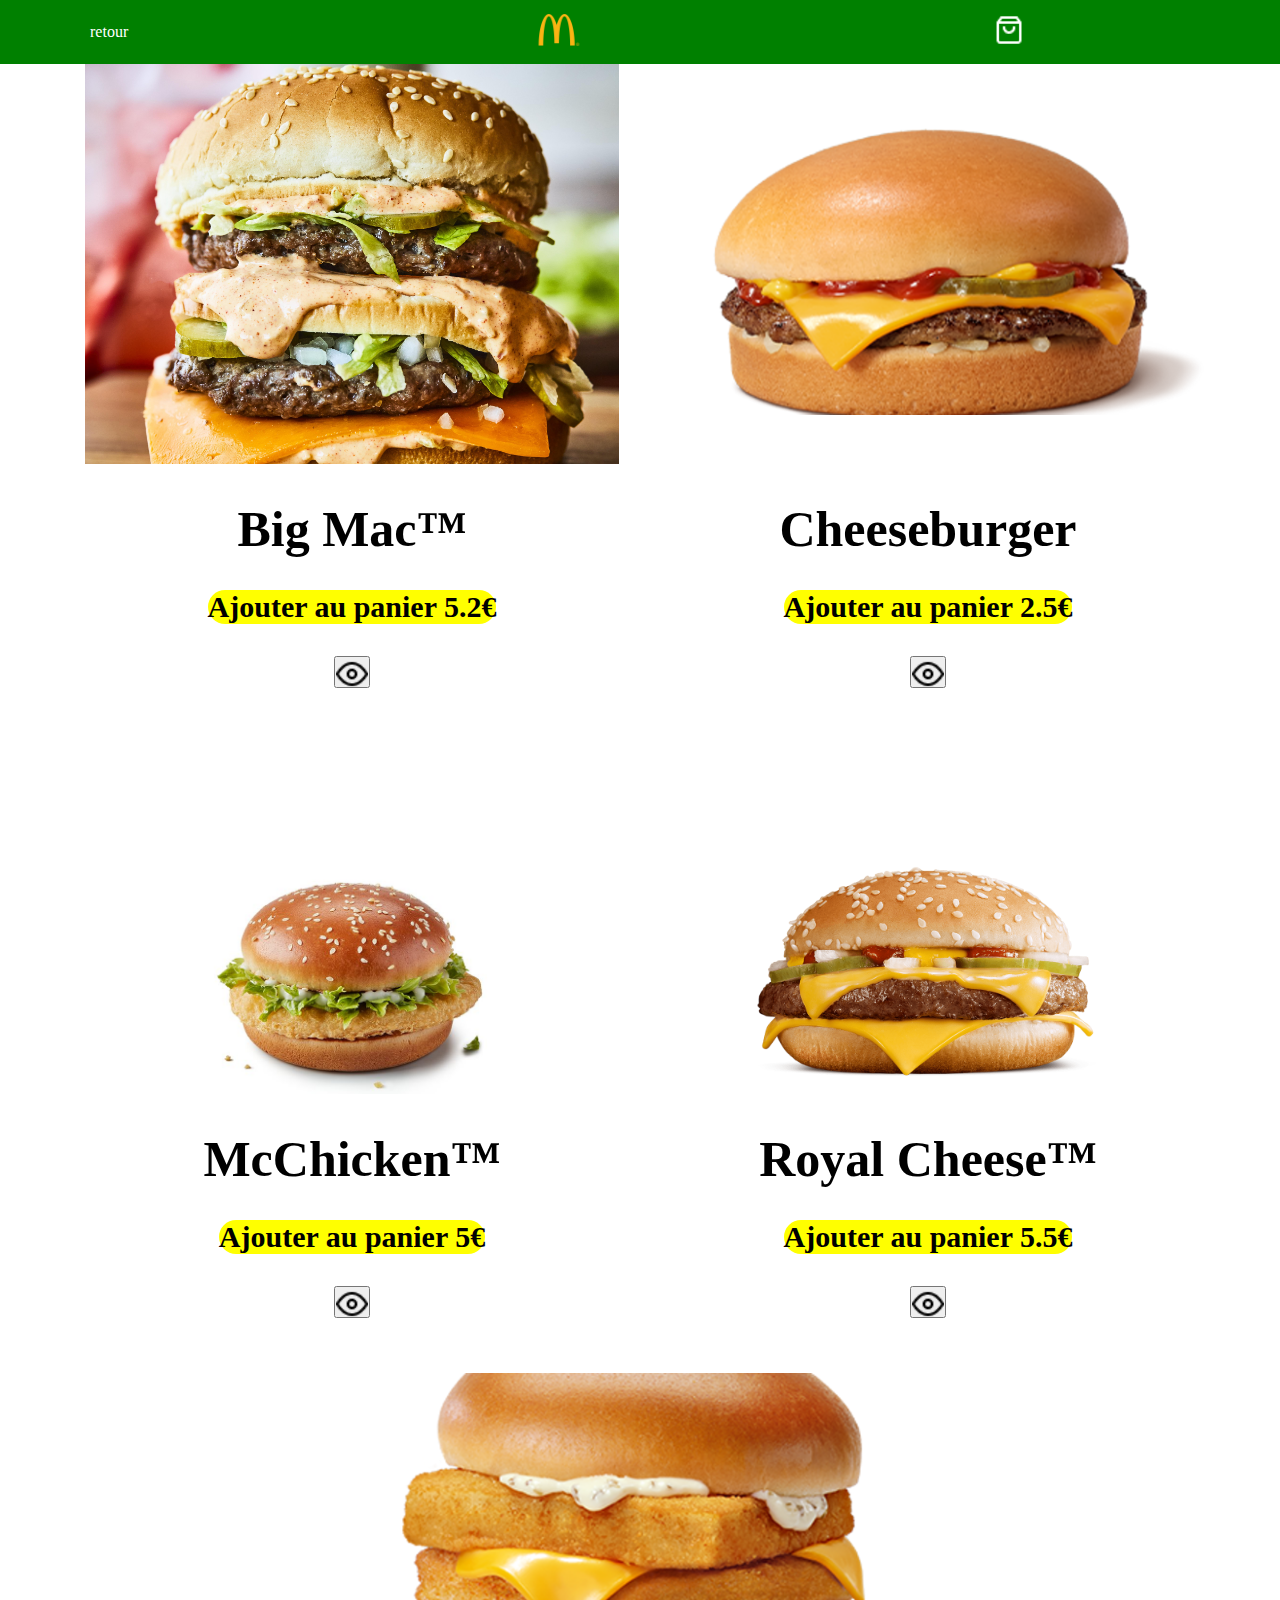
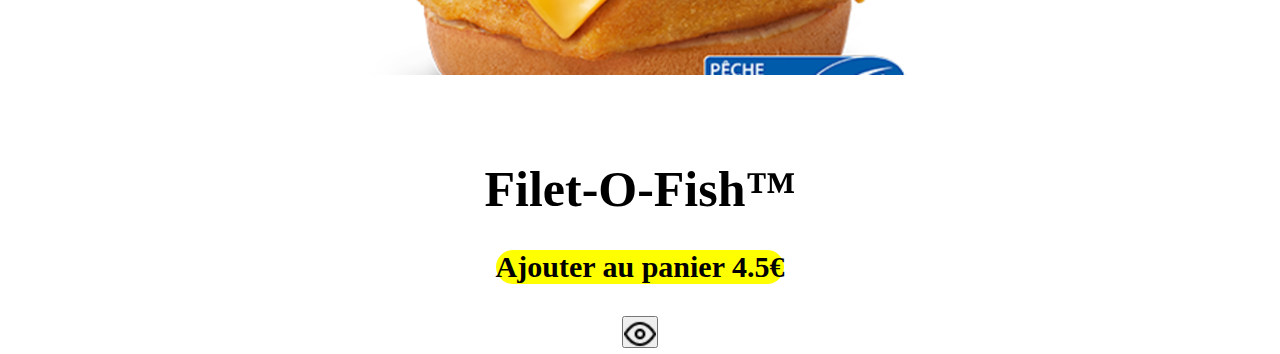
<file: pages/burgers.html>
<!DOCTYPE html>
<html lang="en">
<head>
    <meta charset="UTF-8">
    <meta name="viewport" content="width=device-width, initial-scale=1.0">
    <link rel="stylesheet" href="../assets/css/burger.css">
    <title>burgers</title>
</head>
<body>
    <header>
        <div class="container">
            <div class="rowhead">

                <div class="columnheader1">
                    <a href="../index.html">retour</a>
                </div>
                <div class="columheader2">
                    <a href="../index.html">
                        <img src="../assets/images/logo.png" alt="logo">
                    </a>
                </div>
                <div class="columheader3">
                    <a href="#">
                        <img src="../assets/icon/shopping-bag.png" alt="panier" class="panier">
                    </a>
                </div>
            </div>
        </div>
    </header>
    <main>
        <section class="cards>">
            <div id="burgersListe"></div>
        </section>
        <section>
            <div class="modal hidden" id="modalProduct"> <!-- class hidden avec display:none; -->
                <div class="product">
                    <div class="image-product" id="imageProduct">
                    </div>
                    <div class="secondary-btn">
                        <button id="backBtn">Retour</button> <!-- a placer en haut à droite de la modal // re-applique la class hidden -->
                    </div>
                </div>
                <div class="details">
                    <div class="name-product" id="nameProduct"></div>
                    <div class="description-product" id="descriptionProduct"></div>
                    <div class="calorie-product" id="calorieProduct"></div>
                </div>
            </div>
        </section>
    </main>    
</body>
<script src="../script-burgers.js"></script>
</html>
</file>
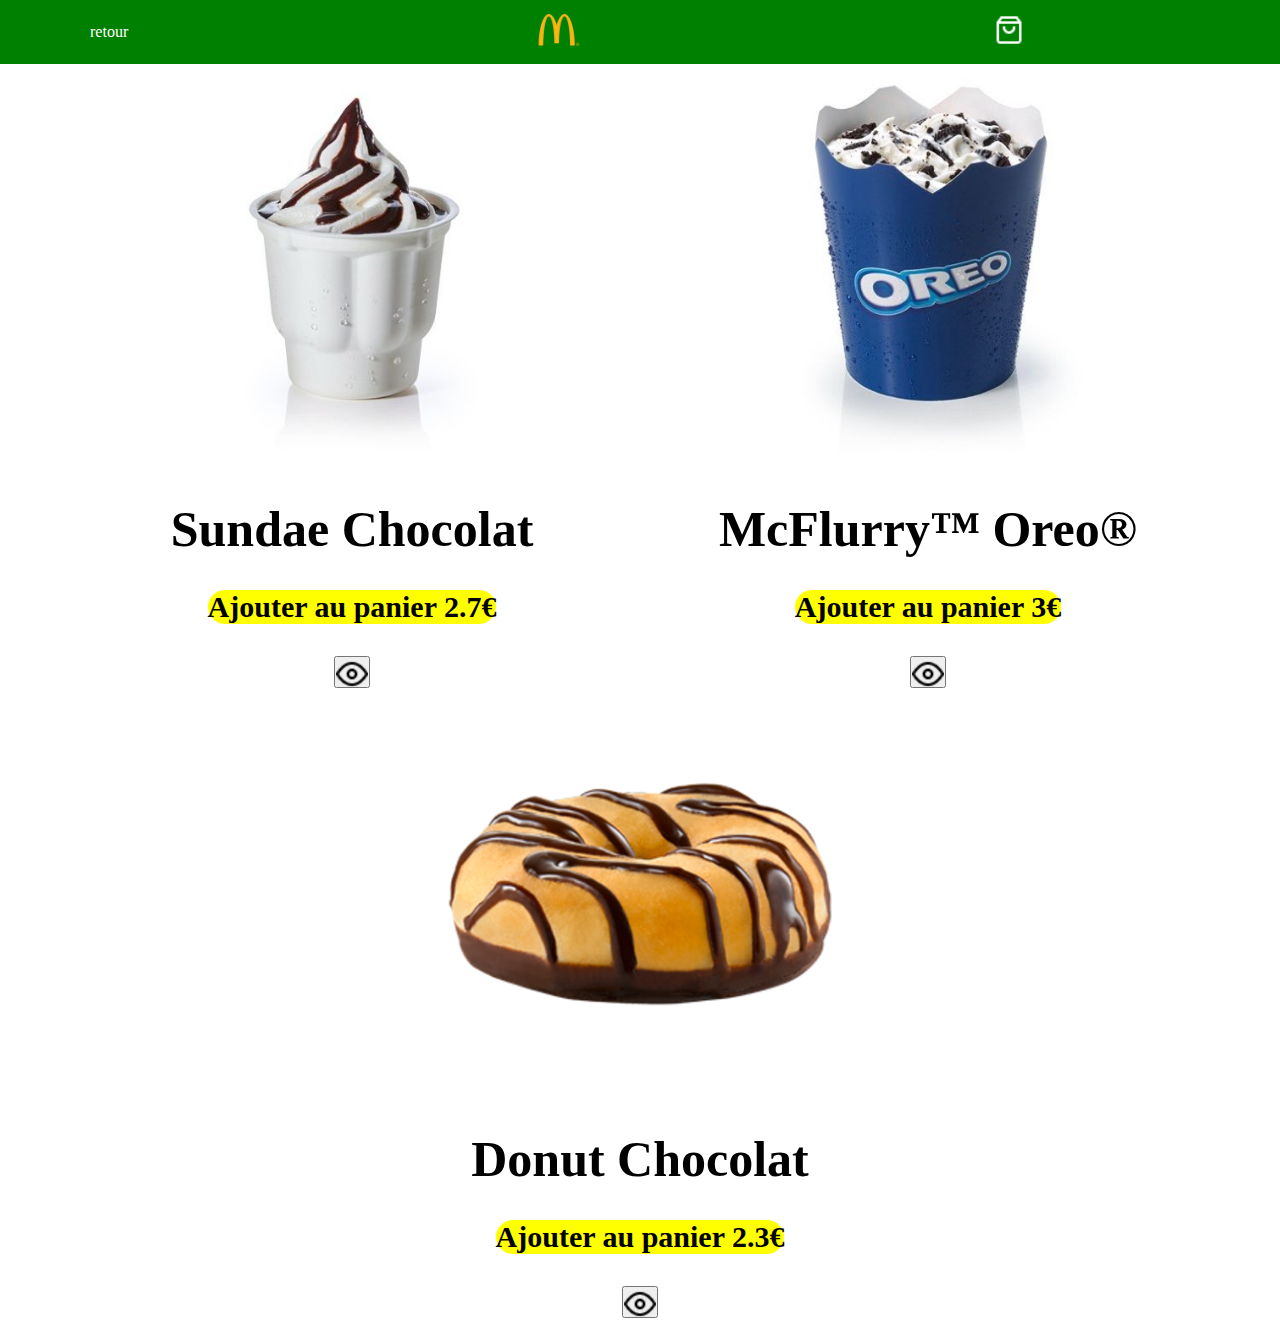
<file: pages/desserts.html>
<!DOCTYPE html>
<html lang="en">
<head>
    <meta charset="UTF-8">
    <meta name="viewport" content="width=device-width, initial-scale=1.0">
    <link rel="stylesheet" href="../assets/css/burger.css">
    <title>Desserts</title>
</head>
<body>
    <header>
        <div class="container">
            <div class="rowhead">

                <div class="columnheader1">
                    <a href="../index.html">retour</a>
                </div>
                <div class="columheader2">
                    <a href="../index.html">
                        <img src="../assets/images/logo.png" alt="logo">
                    </a>
                </div>
                <div class="columheader3">
                    <a href="#">
                        <img src="../assets/icon/shopping-bag.png" alt="panier" class="panier">
                    </a>
                </div>
            </div>
        </div>
    </header>
    <main>
        <section class="cards>">
            <div id="dessertsListe"></div>
        </section>
        <section>
            <div class="modal hidden" id="modalProduct"> <!-- class hidden avec display:none; -->
                <div class="product">
                    <div class="image-product" id="imageProduct">
                    </div>
                    <div class="secondary-btn">
                        <button id="backBtn">Retour</button> <!-- a placer en haut à droite de la modal // re-applique la class hidden -->
                    </div>
                </div>
                <div class="details">
                    <div class="name-product" id="nameProduct"></div>
                    <div class="description-product" id="descriptionProduct"></div>
                    <div class="calorie-product" id="calorieProduct"></div>
                </div>
            </div>
        </section>
    </main>    
</body>
<script src="../script-desserts.js"></script>
</html>
</file>
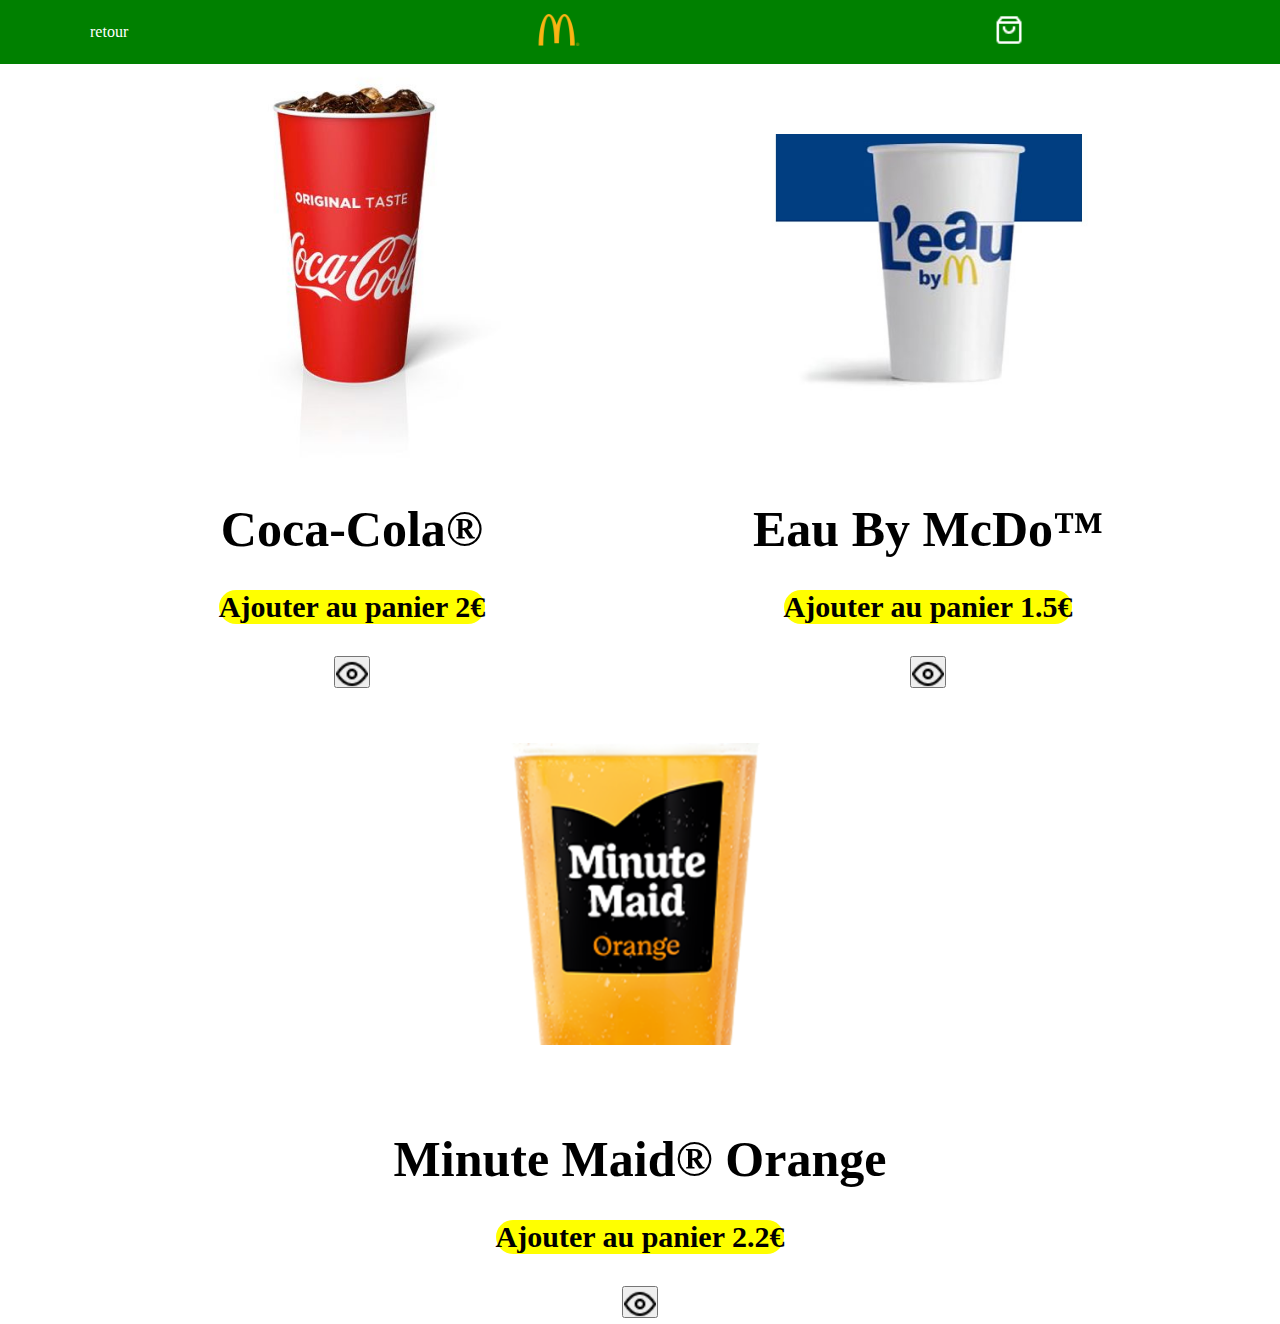
<file: pages/drinks.html>
<!DOCTYPE html>
<html lang="en">
<head>
    <meta charset="UTF-8">
    <meta name="viewport" content="width=device-width, initial-scale=1.0">
    <link rel="stylesheet" href="../assets/css/burger.css">
    <title>Drinks</title>
</head>
<body>
    <header>
        <div class="container">
            <div class="rowhead">

                <div class="columnheader1">
                    <a href="../index.html">retour</a>
                </div>
                <div class="columheader2">
                    <a href="../index.html">
                        <img src="../assets/images/logo.png" alt="logo">
                    </a>
                </div>
                <div class="columheader3">
                    <a href="#">
                        <img src="../assets/icon/shopping-bag.png" alt="panier" class="panier">
                    </a>
                </div>
            </div>
        </div>
    </header>
    <main>
        <section class="cards>">
            <div id="drinksListe"></div>
        </section>
        <section>
            <div class="modal hidden" id="modalProduct"> <!-- class hidden avec display:none; -->
                <div class="product">
                    <div class="image-product" id="imageProduct">
                    </div>
                    <div class="secondary-btn">
                        <button id="backBtn">Retour</button> <!-- a placer en haut à droite de la modal // re-applique la class hidden -->
                    </div>
                </div>
                <div class="details">
                    <div class="name-product" id="nameProduct"></div>
                    <div class="description-product" id="descriptionProduct"></div>
                    <div class="calorie-product" id="calorieProduct"></div>
                </div>
            </div>
        </section>
    </main>    
</body>
<script src="../script-drinks.js"></script>
</html>
</file>
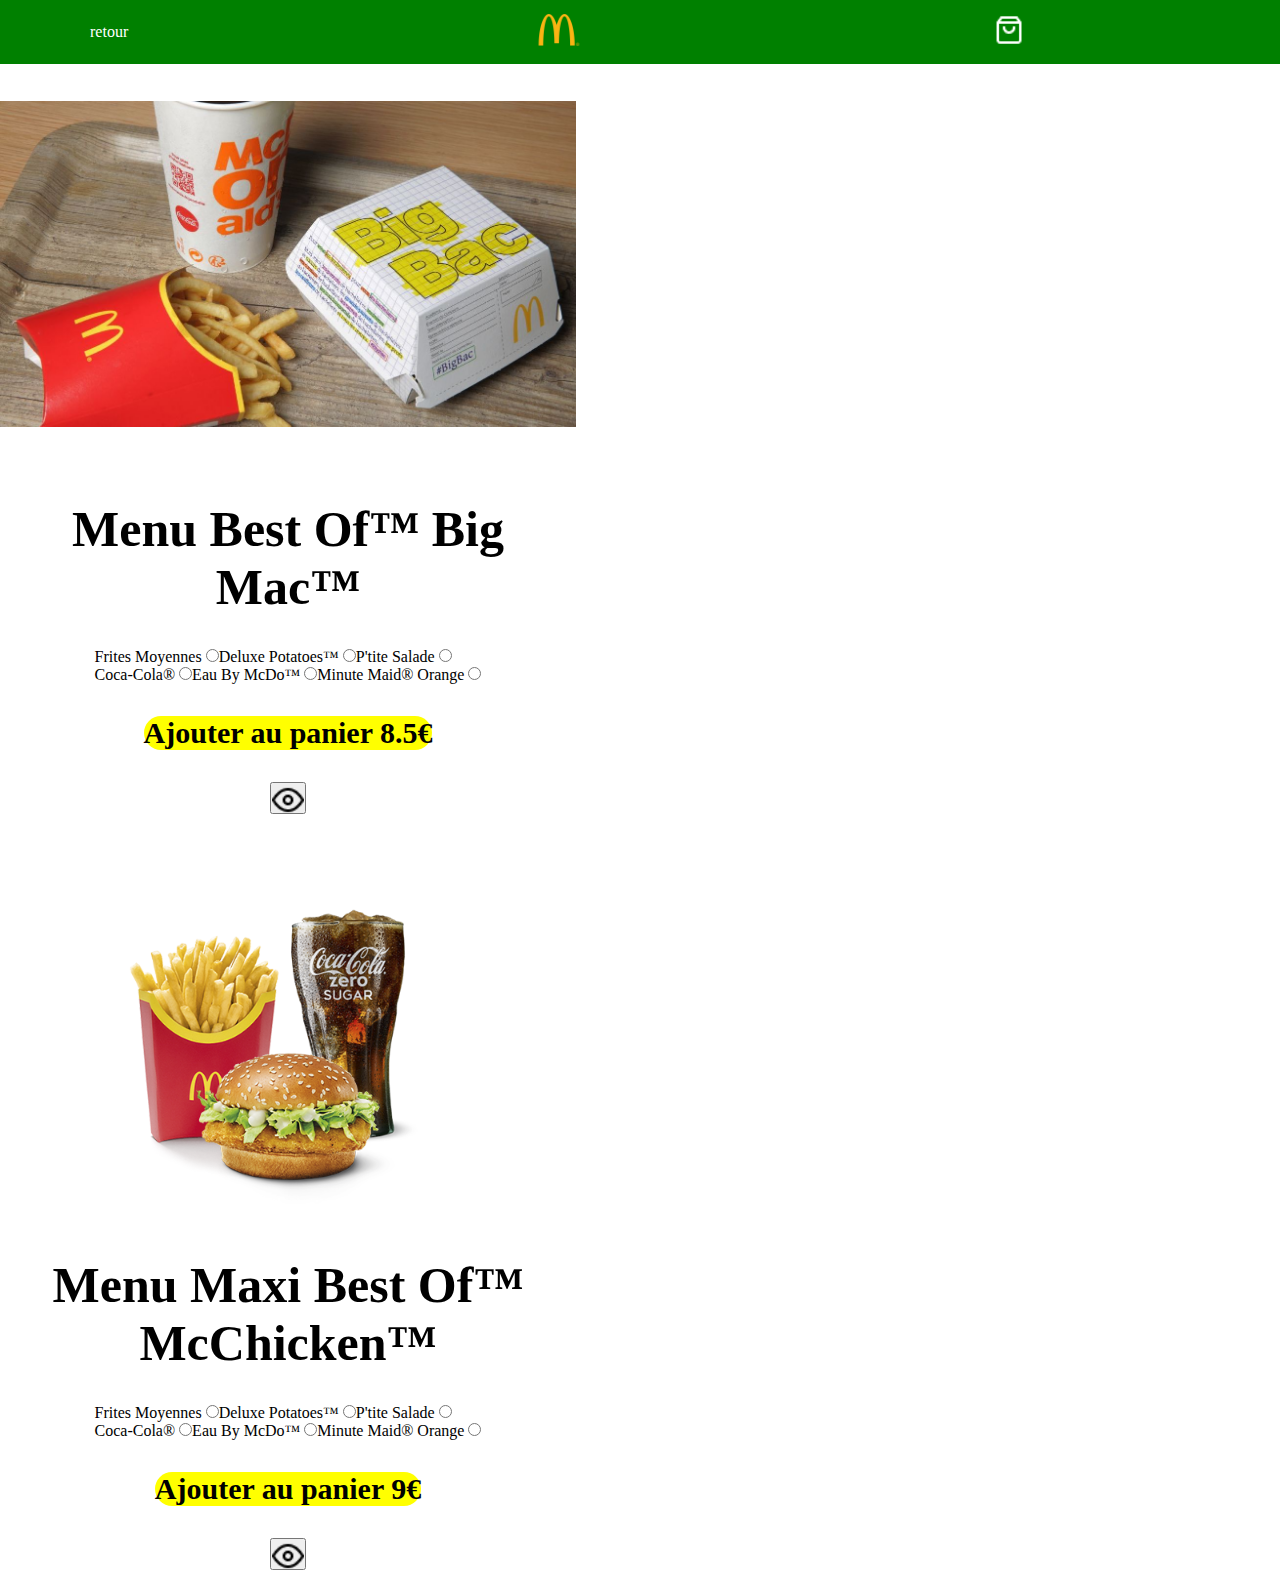
<file: pages/menus.html>
<!DOCTYPE html>
<html lang="en">
<head>
    <meta charset="UTF-8">
    <meta name="viewport" content="width=device-width, initial-scale=1.0">
    <link rel="stylesheet" href="../assets/css/burger.css">
    <title>Menus</title>
</head>
<body>
    <header>
        <div class="container">
            <div class="rowhead">

                <div class="columnheader1">
                    <a href="../index.html">retour</a>
                </div>
                <div class="columheader2">
                    <a href="../index.html">
                        <img src="../assets/images/logo.png" alt="logo">
                    </a>
                </div>
                <div class="columheader3">
                    <a href="#">
                        <img src="../assets/icon/shopping-bag.png" alt="panier" class="panier">
                    </a>
                </div>
            </div>
        </div>
    </header>
    <main>
        <section class="cards>">
            <div id="menusListe"></div>
        </section>
        <section>
            <div class="modal hidden" id="modalProduct"> <!-- class hidden avec display:none; -->
                <div class="product">
                    <div class="image-product" id="imageProduct">
                    </div>
                    <div class="secondary-btn">
                        <button id="backBtn">Retour</button> <!-- a placer en haut à droite de la modal // re-applique la class hidden -->
                    </div>
                </div>
                <div class="details">
                    <div class="name-product" id="nameProduct"></div>
                    <div class="description-product" id="descriptionProduct"></div>
                    <div class="calorie-product" id="calorieProduct"></div>
                </div>
            </div>
        </section>
    </main>    
</body>
<script src="../script-menus.js"></script>
</html>
</file>
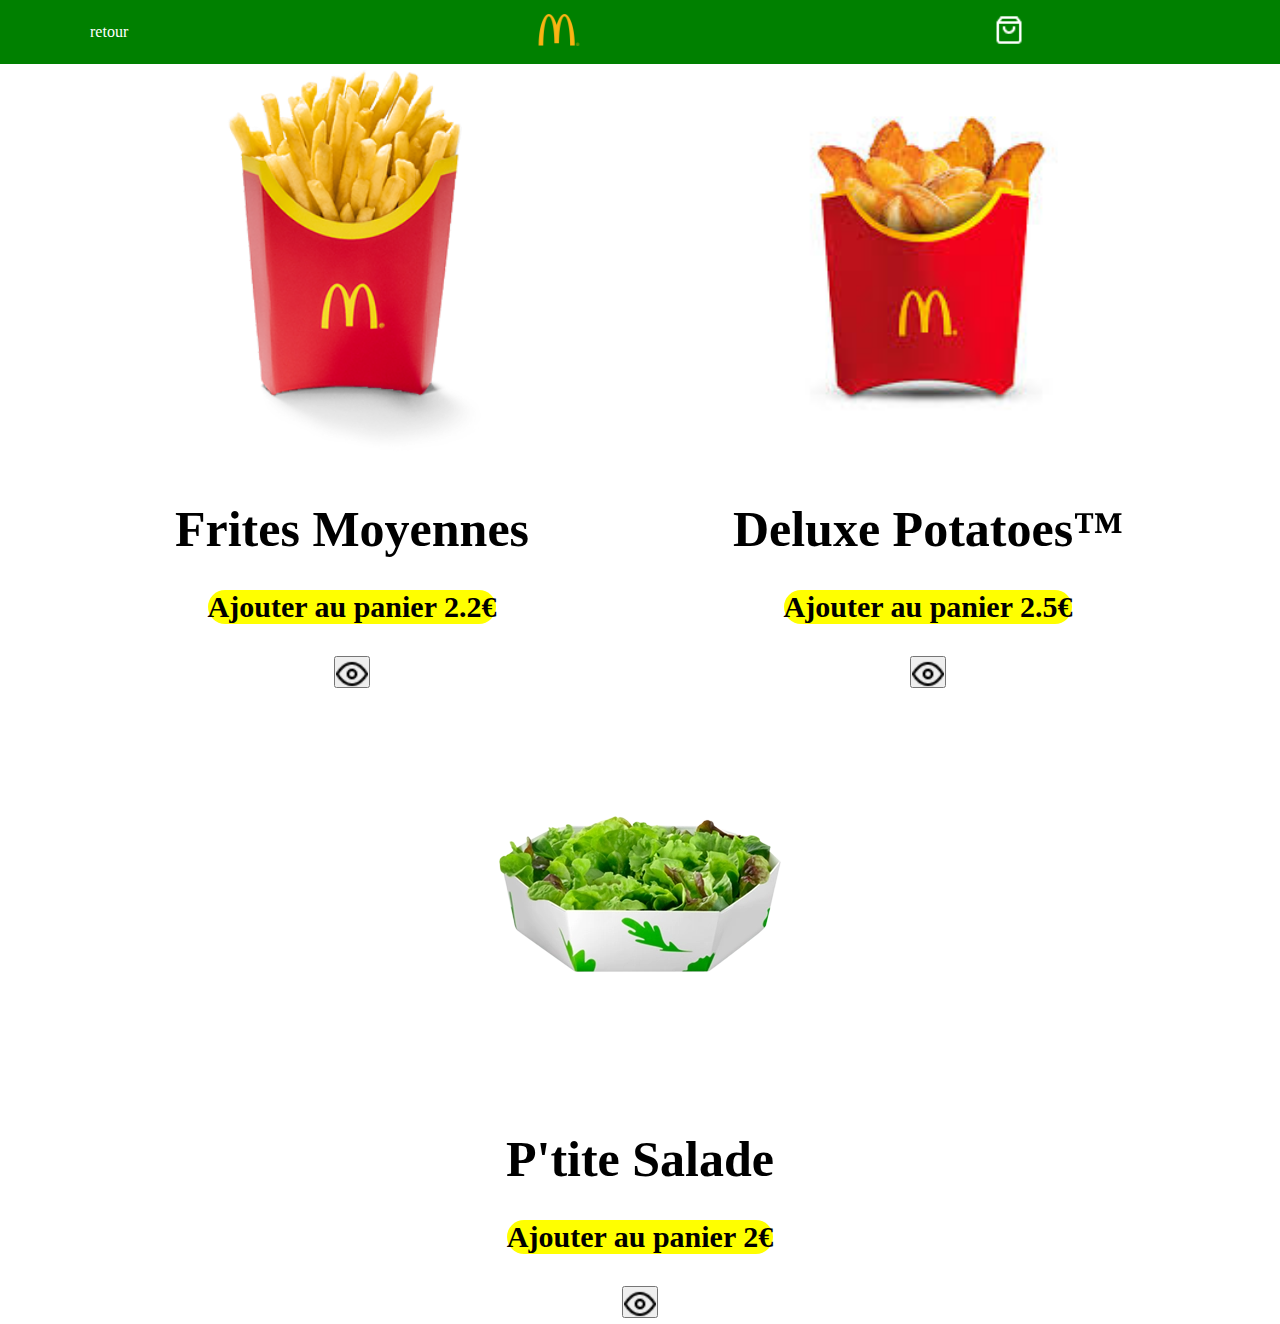
<file: pages/sides.html>
<!DOCTYPE html>
<html lang="en">
<head>
    <meta charset="UTF-8">
    <meta name="viewport" content="width=device-width, initial-scale=1.0">
    <link rel="stylesheet" href="../assets/css/burger.css">
    <title>Sides</title>
</head>
<body>
    <header>
        <div class="container">
            <div class="rowhead">

                <div class="columnheader1">
                    <a href="../index.html">retour</a>
                </div>
                <div class="columheader2">
                    <a href="../index.html">
                        <img src="../assets/images/logo.png" alt="logo">
                    </a>
                </div>
                <div class="columheader3">
                    <a href="#">
                        <img src="../assets/icon/shopping-bag.png" alt="panier" class="panier">
                    </a>
                </div>
            </div>
        </div>
    </header>
    <main>
        <sectiion class="cards">
            <div id="sidesListe"></div>
        </sectiion>
        <section>
            <div class="modal hidden" id="modalProduct"> <!-- class hidden avec display:none; -->
                <div class="product">
                    <div class="image-product" id="imageProduct">
                    </div>
                    <div class="secondary-btn">
                        <button id="backBtn">Retour</button> <!-- a placer en haut à droite de la modal // re-applique la class hidden -->
                    </div>
                </div>
                <div class="details">
                    <div class="name-product" id="nameProduct"></div>
                    <div class="description-product" id="descriptionProduct"></div>
                    <div class="calorie-product" id="calorieProduct"></div>
                </div>
            </div>
        </section>
    </main>   
</body>
<script src="../script-sides.js"></script>
</html>
</file>
<file: assets/css/burger.css>
* {
    margin: 0;
    padding: 0;
    box-sizing: border-box;
}


header {
    background-color: #008000;

}

.container {
    width: 100%;
    margin: auto;
}

.rowhead {
    display: flex;
    justify-content: space-between;
    align-items: center;
    padding-left: 5rem;
    width: 80%;
}
   
.columnheader1 a,
.columheader3 a {
    color: #ffffff;
    text-decoration: none;
    padding: 5px 10px;
}

.columheader2 img {
    max-height: 60px;
}

.panier {
    max-height: 30px;
}

#burgersListe {
    display: flex;
    flex-wrap: wrap;
    align-content: center;
    justify-content: center;
    align-items: center;
    flex-direction: row;
}

#dessertsListe {
    display: flex;
    flex-wrap: wrap;
    align-content: center;
    justify-content: center;
    align-items: center;
    flex-direction: row;
}

#drinksListe {
    display: flex;
    flex-wrap: wrap;
    align-content: center;
    justify-content: center;
    align-items: center;
    flex-direction: row;
}
#sidesListe {
    display: flex;
    flex-wrap: wrap;
    align-content: center;
    justify-content: center;
    align-items: center;
    flex-direction: row;
}
#happyMealListe {
    display: flex;
    flex-wrap: wrap;
    align-content: center;
    justify-content: center;
    align-items: center;
    flex-direction: row;
}

#menuListe {
    display: flex;
    flex-wrap: wrap;
    align-content: center;
    justify-content: center;
    align-items: center;
    flex-direction: row;
}


#card {
    width: 45%;
    display: flex;
    gap: 2rem;
    flex-direction: column;
    justify-content: center;
    align-items: center;

    }


img {
    width: 100%;
    height: 25rem;
    object-fit: contain;
}

h2 {
    color: rgb(0, 0, 0);
    text-align: center;
    font-size: 50px;
    background-color: #ffffff;
}

h3 {
    color: black;
    text-align: center;
    font-size: 30px;
    background-color: yellow;
    border-radius: 50px;



}

button {
    width: 100%;
    height: 2rem;
}
button img {
    height: 2rem;
}

.hidden{
    display:none;
}

.modal {
    position: absolute;
    z-index: 1000;
    top: 30%;
    left: 25%;
    background-color: #ffffff;
    flex-direction: column;
    flex-wrap: nowrap;
    justify-content: center;
    align-items: center;
    width: 50%;
    height: auto;
    border: solid;

}
</file>
